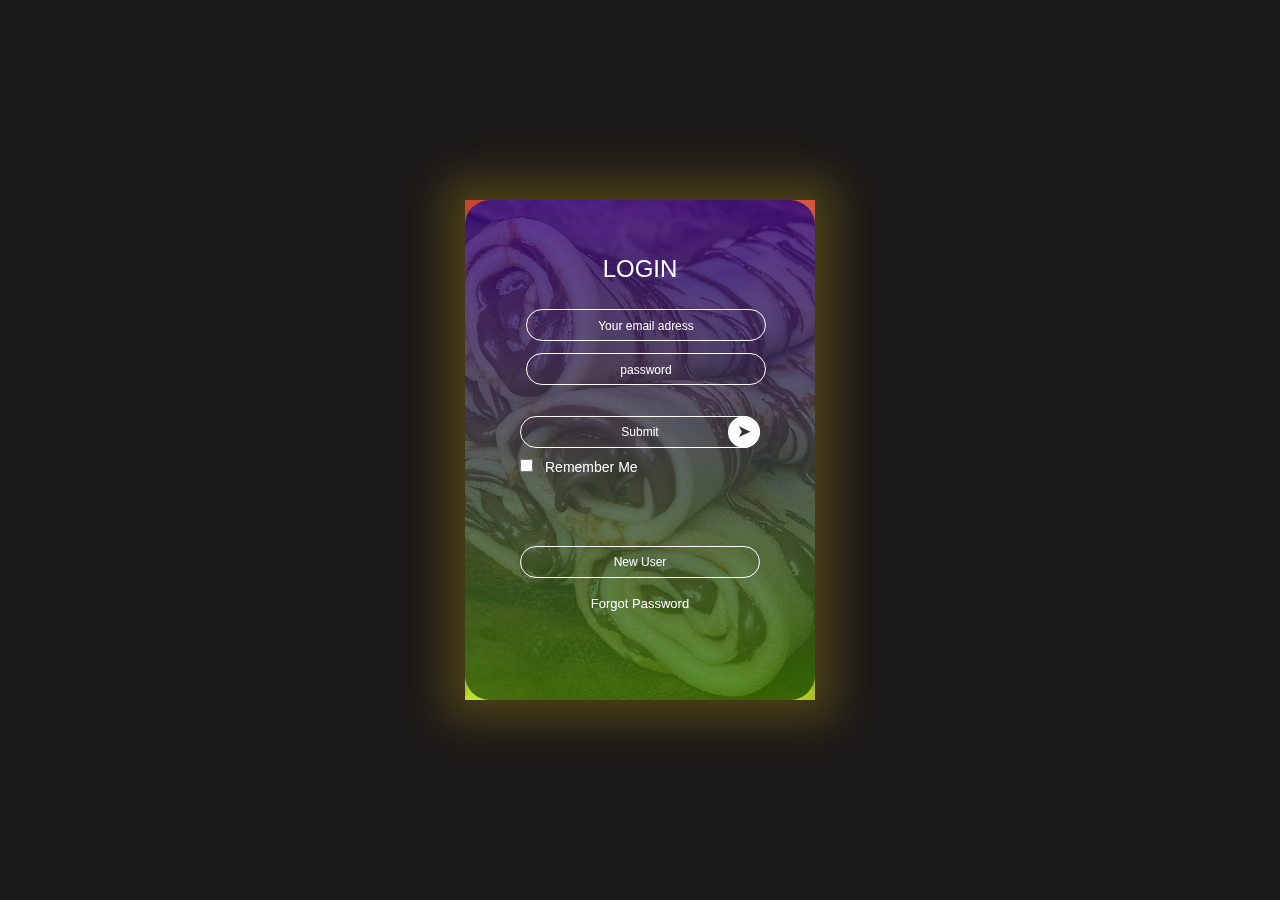
<file: index.html>
<!DOCTYPE html>

<html>
  <head>
    <title>Sign up</title>
    <link rel="stylesheet" href="css/regi.css">
  </head>

  <body>

    <div class="container">
      <div class="card">
        <div class="inner-box" id="card">
          <div class="card-front">
              <h2>LOGIN</h2>
              <form action="">
                <input type="email" class="input-box" placeholder="Your email adress" required>
                <input type="password" class="input-box" placeholder="password" required>
                <button type="submit" class="submit-btn">Submit</button>
                <input type="checkbox"><span>Remember Me</span>
              </form>
              <button type="button" class="btn" onclick="openRegister()">New User</button>
              <a href="#">Forgot Password</a>
          </div>
          <div class="card-back">
            <h2>REGISTER</h2>
            <form action="">
              <input type="text" class="input-box" placeholder="Your name" required>
              <input type="email" class="input-box" placeholder="Your email adress" required>
              <input type="password" class="input-box" placeholder="password" required>
              <button type="submit" class="submit-btn">Submit</button>
              <input type="checkbox"><span>Remember Me</span>
            </form>
            <button type="button" class="btn" onclick="openLogin()">I have an account</button>
            <a href="#">Forgot Password</a>
          </div>
        </div>
      </div>
    </div>

    <script>

          var card = document.getElementById("card");

          function openRegister(){
            card.style.transform = "rotateY(-180deg)";
          }

          function openLogin(){
            card.style.transform = "rotateY(0deg)";
          }


    </script>
    
  </body>
</html>
</file>
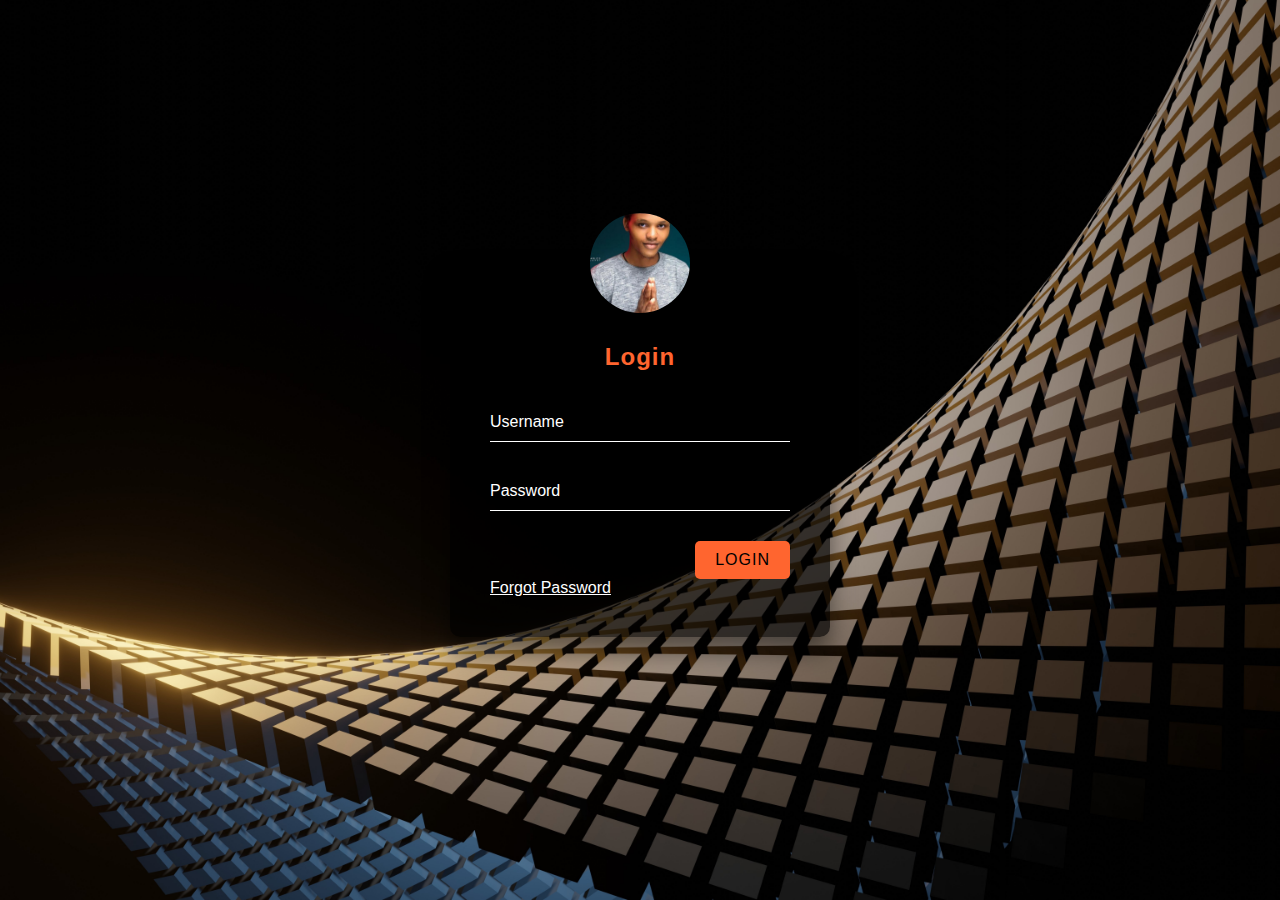
<file: loggreg/index.html>
<!DOCTYPE html>
<html lang="en">
<head>
    <meta charset="UTF-8">
    <meta http-equiv="X-UA-Compatible" content="IE=edge">
    <meta name="viewport" content="width=device-width, initial-scale=1.0">
    <title>Register</title>
    <link rel="stylesheet" href="sty.css" type="text/css">
</head>
<body>
    <script src="myscripts.js"></script>
     <div class="login-wrapper">
         <form id="home" action="" class="form">
             <img src="se.jpg" alt="">
             <h2>Login</h2>
             <div class="input-group">
                 <input type="text" name="loginUser" id="loginUser" required>
                 <label for="loginUser">Username</label>
             </div>
             <div class="input-group">
                 <input type="password" name="loginPassword" id="loginPassword" required>
                 <label for="loginPassword">Password</label>
             </div>
             
                 <a href="#subClick" id="lgbtn"><input type="button" value="Login" class="submit-btn" id="btnn" onclick="showDetails()"></a>
            
                 <a href="#forgot-pw" class="forgot-pw">Forgot Password</a>
         </form>

         <div id="forgot-pw">
            <form action="" class="form">
                <a href="#" class="close">&times;</a>
                <h2>Reset Password</h2>
                <div class="input-group">
                    <input type="email" name="email" id="email" required>
                    <label for="email">Email</label>
                </div>
                <input type="submit" value="submit" class="submit-btn">
            </form>
         </div>
         <div id="subClick">
            <div class="form">
                <a href="#" class="close">&times;</a>
                <h2>Your Details</h2>
                <div class="input-group">
                    <p id="userN">fg</p>
                    <p id="passs">fg</p>
                </div>
                <a href="#home"><input type="submit" value="back home" class="submit-btn"></a>
            </div>
         </div>
     </div>
</body>
</html>
</file>
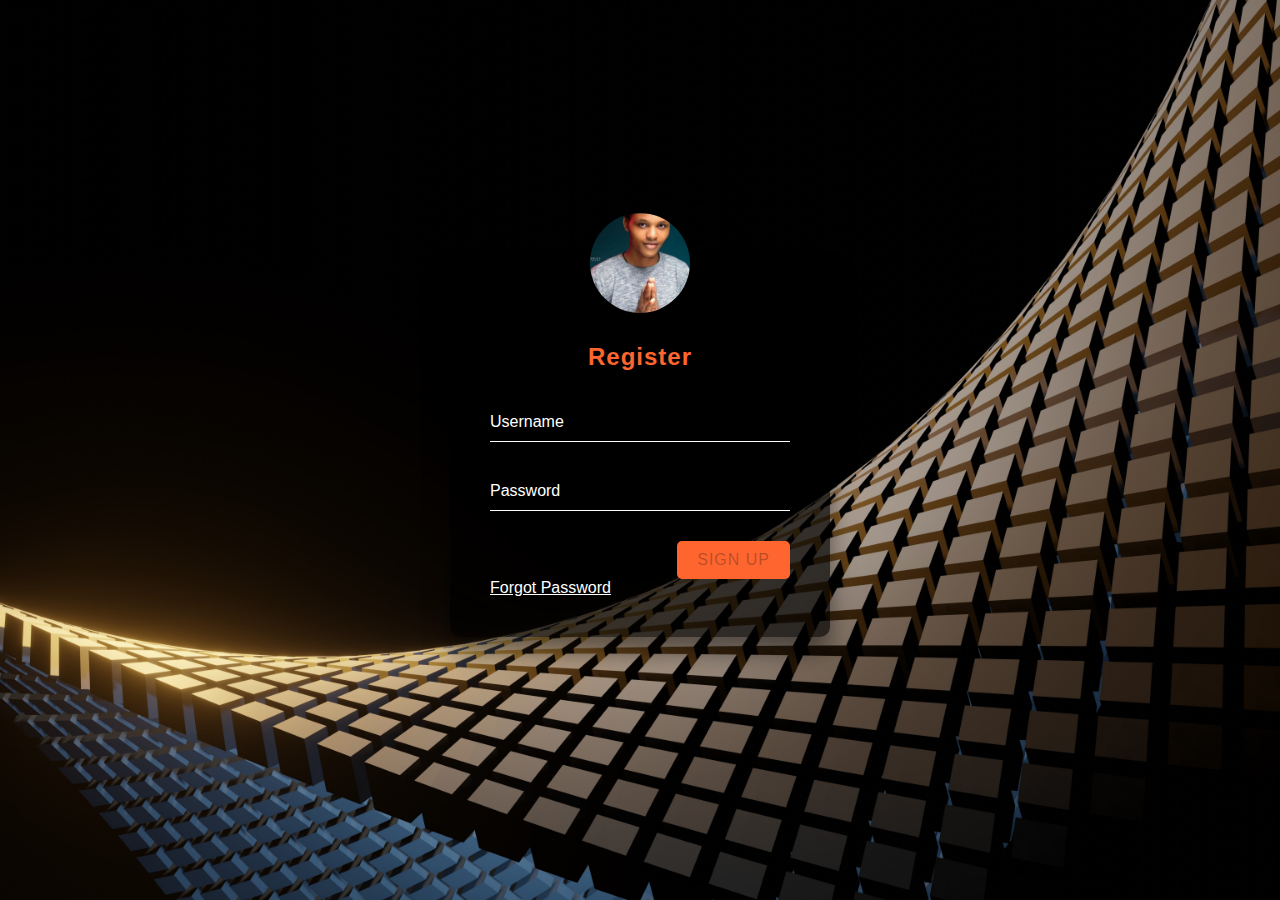
<file: loggregCopy/index.html>
<!DOCTYPE html>
<html lang="en">
<head>
    <meta charset="UTF-8">
    <meta http-equiv="X-UA-Compatible" content="IE=edge">
    <meta name="viewport" content="width=device-width, initial-scale=1.0">
    <title>Register</title>
    <link rel="stylesheet" href="sty.css" type="text/css">
    <script src="myscripts.js"></script>
</head>
<body>
     <div class="login-wrapper">
         <form id="home" action="dashboard.html" class="form">
             <img src="se.jpg" alt="">
             <h2>Register</h2>
             <div class="input-group">
                 <input type="text" name="loginUser" id="loginUser" onkeyup="checkFill()" required>
                 <label for="loginUser">Username</label>
             </div>
             <div class="input-group">
                 <input type="password" name="loginPassword" id="loginPassword" onkeyup="checkFill()" required>
                 <label for="loginPassword">Password</label>
             </div>
                 <input type="submit" value="sign up" class="submit-btn" id="btnn" onclick="showDetails()" disabled>
                 <a href="#forgot-pw" class="forgot-pw">Forgot Password</a>
         </form>

         <div id="forgot-pw">
            <form action="" class="form">
                <a href="#" class="close">&times;</a>
                <h2>Reset Password</h2>
                <div class="input-group">
                    <input type="email" name="email" id="email" required>
                    <label for="email">Email</label>
                </div>
                
                <input type="button" value="submit" class="submit-btn" disabled>
            </form>
         </div>
         
     </div>
</body>
</html>
</file>
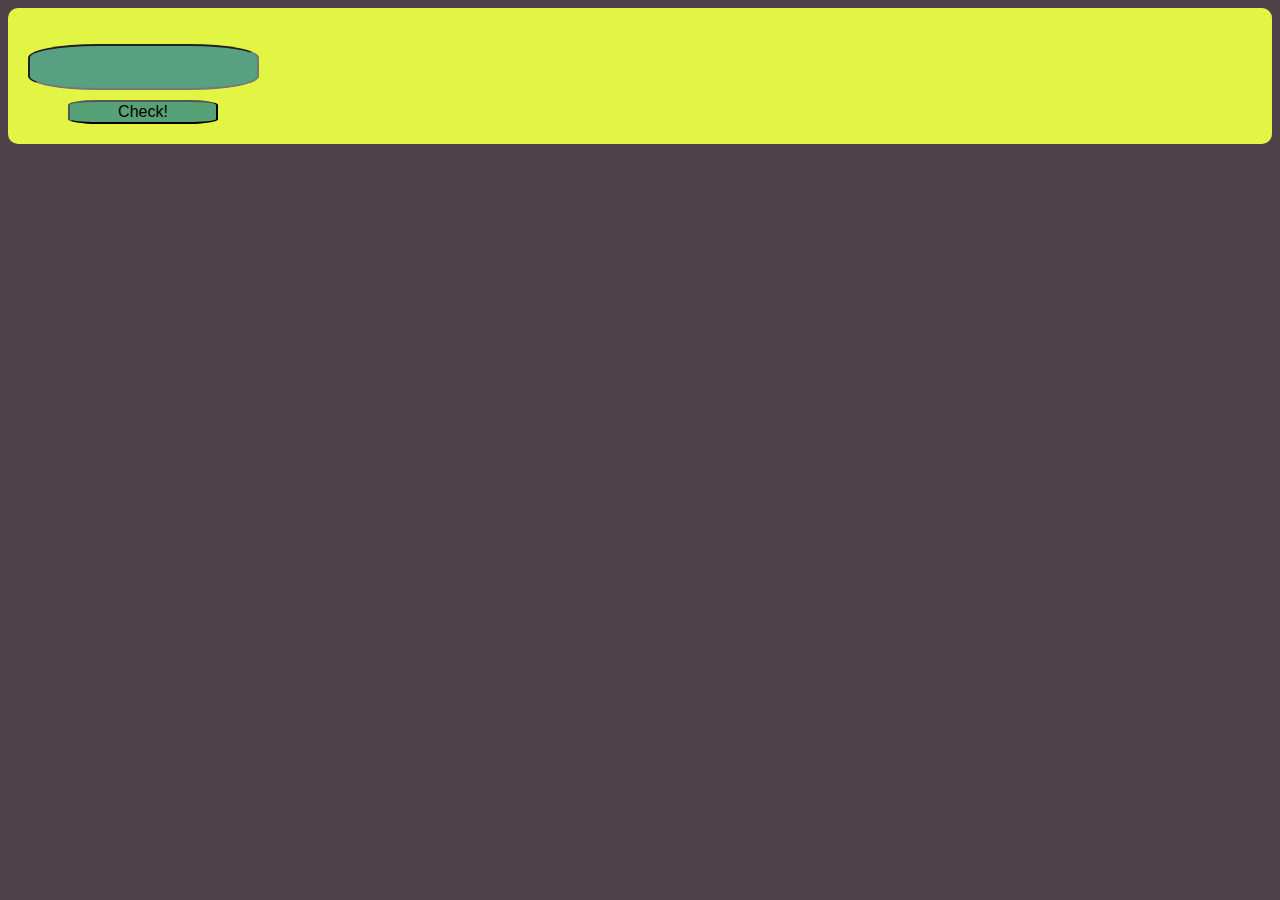
<file: Test.html>
<!DOCTYPE html>

<html>
  <head>
    <title>Display Text</title>
    <link rel="stylesheet" href="css/St.css">
   <!-- 
   <style>
       body{background-color: rgb(82, 69, 76);}
       .container{background-color: rgb(227, 245, 68);
            border-radius: 10px; top: 50%;padding: 20px;}
       .inputs{background: rgb(87, 161, 130);
             width: 200px; padding: 1em; border-radius: 30%;}
       .btn{ margin-top: 10px; width: 150px; font-size: 1rem; justify-content: center;
            border-radius: 20%;background-color: rgb(87, 161, 118);margin-left: 40px;}
       .display{background-color: lawngreen;}
    </style>
  -->
  </head>
  <body>

    <div class="container">
        <p id="display-text" class="display"> </p>
        <Input type="text" id="text-input" class="inputs"> <br>
        <button onclick="getInputValue( )" class="btn">Check! </button>
            
    </div>
    
    <script>
        function getInputValue (){
            const inputVal = document.getElementById("text-input"). value;
            return document.getElementById("display-text").innerHTML = inputVal;
        }
    </script>
  </body>
</html>
</file>
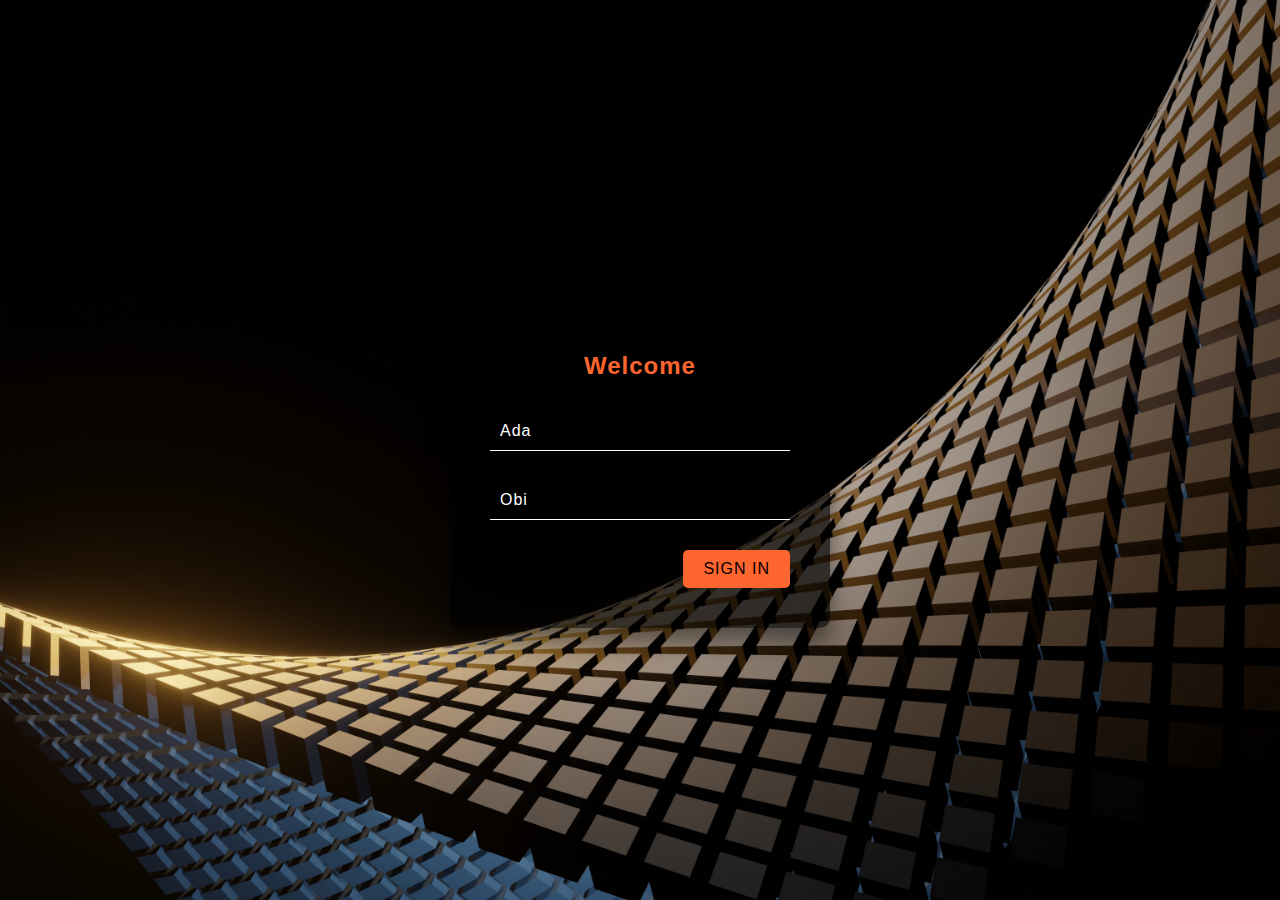
<file: loggregCopy/dashboard.html>
<!DOCTYPE html>
<html lang="en">
<head>
    <meta charset="UTF-8">
    <meta http-equiv="X-UA-Compatible" content="IE=edge">
    <meta name="viewport" content="width=device-width, initial-scale=1.0">
    <link rel="stylesheet" href="sty.css" type="text/css">
    <title>Dashboard</title>
    <script src="myscripts.js"></script>
</head>
<body>
    <div class="dash">
        <div class="form">
            <h2>Welcome</h2>
            <div class="input-group">

                <p><span id="userN">Ada </span></p>

                <p><span id="passs">Obi </span></p>

            </div>
            
                <a href="Login.html"><input type="button" value="sign in" class="submit-btn"></a>
           
        </div>
        
    </div>
</body>
</html>
</file>
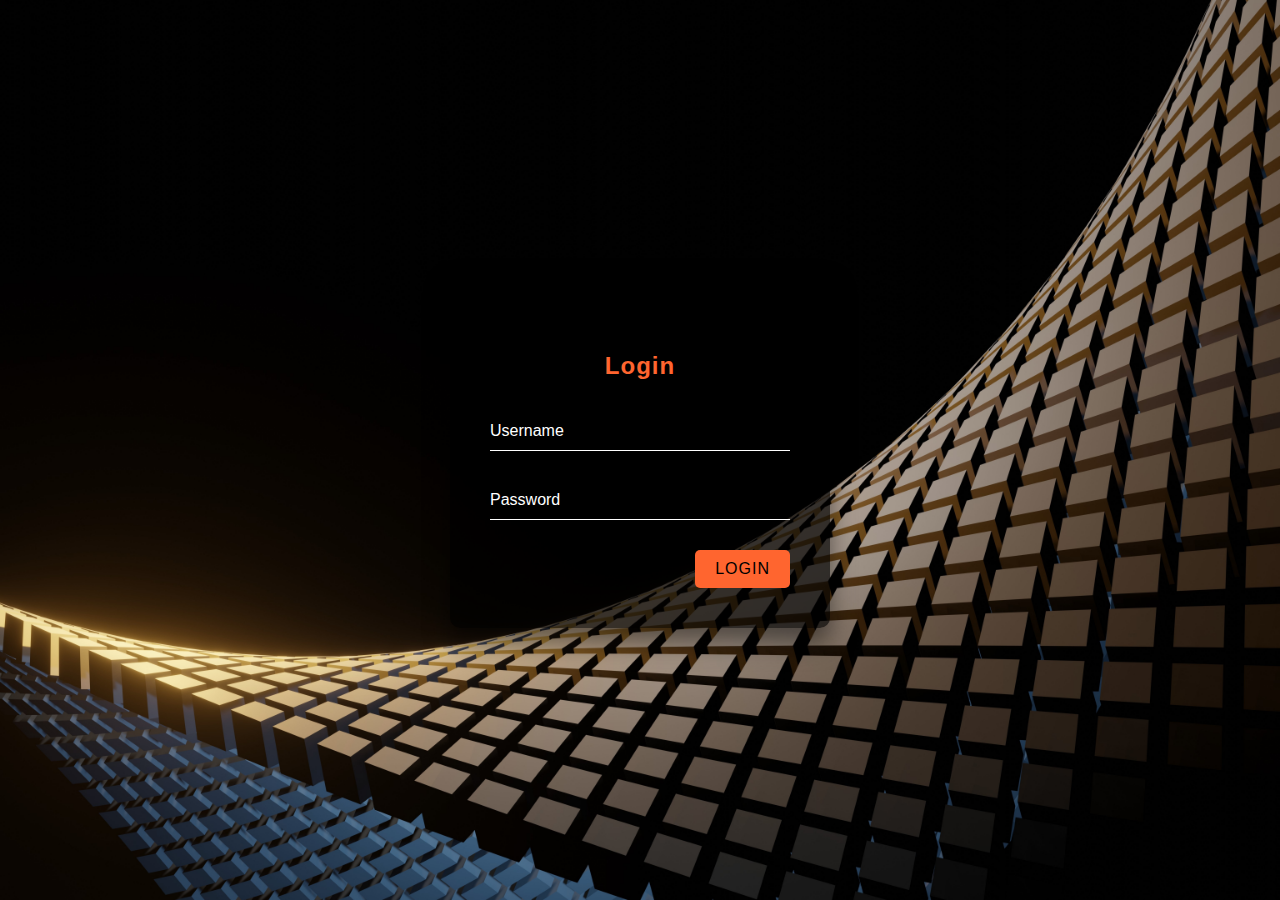
<file: loggregCopy/Login.html>
<!DOCTYPE html>
<html lang="en">
<head>
    <meta charset="UTF-8">
    <meta http-equiv="X-UA-Compatible" content="IE=edge">
    <meta name="viewport" content="width=device-width, initial-scale=1.0">
    <link rel="stylesheet" href="sty.css" type="text/css">
    <title>Login page</title>
    <script src="myscripts.js"></script>
</head>
<body>
    <div class="login-wrapper">
        <form class="form">
            <h2>Login</h2>
            <div class="input-group">
                <input type="text" name="loginUser" id="loginUser1" required>
                <label for="loginUser">Username</label>
            </div>
            <div class="input-group">
                <input type="password" name="loginPassword" id="loginPassword2" required>
                <label for="loginPassword">Password</label>
            </div>
            
                <input type="submit" value="Login" class="submit-btn">
        
        </form>
        
    </div>
</body>
</html>
</file>
<file: css/regi.css>
*{
    margin: 0;
    padding: 0;
}
.container{
    width: 100%;
    height: 100vh;
    font-family: sans-serif;
    background-color: rgb(27, 25, 25);
    color: #fff;
    display: flex;
    align-items: center;
    justify-content: center;

}

.card{
    background-image: linear-gradient(rgba(231, 71, 31, 0.8),rgba(25, 49, 156, 0.8),
    rgba(122, 1, 102, 0.8),rgba(188, 233, 24, 0.8)),url(yumy.jpg);
    width: 350px;
    height: 500px;
    box-shadow: 0 0 40px 20px rgba(221, 184, 20, 0.26);
    perspective: 1000px;

}

.inner-box{
    position: relative;
    width: 100%;
    height: 100%;
    transform-style: preserve-3d;
    transition: transform 1s;
    border-radius: 25px;

}

.card-front, .card-back{
    position: absolute;
    width: 100%;
    height: 100%;
    background-position: center;
    background-size: cover;
    background-image: linear-gradient(rgba(56, 3, 126, 0.8),rgba(56, 122, 1, 0.8)),url(yumy.jpg);
    padding: 55px;
    box-sizing: border-box;
    backface-visibility: hidden;
    border-radius: inherit;

}

.card-back{
    transform: rotateY(180deg);
}
.card h2{
    font-weight: normal;
    font-size: 24px;
    text-align: center;
    margin-bottom: 20px;
}

.input-box{
    width: 100%;
    background: transparent;
    border: 1px solid #fff;
    margin: 6px;
    height: 32px;
    border-radius: 20px;
    padding: 0 10px;
    box-sizing: border-box;
    outline: none;
    text-align: center;
    color: #fff;
    
}

::placeholder{
    color: #fff;
    font-size: 12px;
}

button{
    width:100%;
    background: transparent;
    border: 1px solid #fff;
    margin: 25px 0 10px;
    height: 32px;
    font-size: 12px;
    border-radius: 20px;
    padding: 0 10px;
    box-sizing: border-box;
    outline: none;
    color: #fff;
    cursor: pointer;
}

.submit-btn{
    position: relative;
}

.submit-btn::after{
    content: '\27a4';
    color: #333;
    line-height: 32px;
    font-size: 17px;
    height: 32px;
    width: 32px;
    border-radius: 50%;
    background: #fff;
    position: absolute;
    right: -1px;
    top: -1px;

}

span{
    font-size: 14px;
    margin-left: 12px;
}

.card .btn{
    margin-top: 70px;
}

.card a{
    color: #fff;
    text-decoration: none;
    display: block;
    text-align: center;
    font-size: 13px;
    margin-top: 8px;

}
</file>
<file: loggreg/sty.css>
* {
    margin: 0;
    padding: 0;
    box-sizing: border-box;
}

body {
    background: url(bbg.jpg) no-repeat center;
    background-size: cover;
    font-family: sans-serif;
}

.login-wrapper {
    height: 100vh;
    width: 100vw;
    display: flex;
    justify-content: center;
    align-items: center;
}

.form {
    position: relative;
    width: 100%;
    max-width: 380px;
    padding: 80px 40px 40px;
    background: rgba(0, 0, 0, 0.7);
    border-radius: 10px;
    color: #fff;
    box-shadow: 0 15px 25px rgba(0, 0, 0, 0.5);
}

.form::before{
    
    position: absolute;
    top: 0;
    left: 0;
    width: 50%;
    height: 100%;
    background: rgba(255, 255, 255, 0.08);
    transform: skewX(-26deg);
    transform-origin: bottom left;
    border-radius: 10px;
    pointer-events: none;

}

.form img{
    position: absolute;
    top: -50px;
    left: calc(50% - 50px);
    width: 100px;
    background: rgba(255, 255, 255, 0.8);
    border-radius: 50%;
}

.form h2 {
    text-align: center;
    letter-spacing: 1px;
    margin-bottom: 2rem;
    color: #ff652f;
}

.form .input-group {
    position: relative;
}

.form .input-group input{
    width: 100%;
    padding: 10px;
    font-size: 1rem;
    letter-spacing: 1px;
    margin-bottom: 30px;
    border: none;
    border-bottom: 1px solid #fff;
    outline: none;
    background-color: transparent;
    color: inherit;
}

.form .input-group label {
    position: absolute;
    top: 0;
    left: 0;
    padding: 10px 0;
    font-size: 1rem;
    pointer-events: none;
    transition: .3s ease-out;
}

.form .input-group input:focus + label,
.form .input-group input:valid + label {
    transform: translateY(-18px);
    color: #ff652f;
    font-size: .8rem;
}

/*.form .forgot-pw {
    text-align: center;
    text-decoration: none;
}*/

.submit-btn{
    display: block;
    margin-left: auto;
    border: none;
    outline: none;
    background: #ff652f;
    font-size: 1rem;
    text-transform: uppercase;
    letter-spacing: 1px;
    padding: 10px 20px;
    border-radius: 5px;
    cursor: pointer;
}


.forgot-pw {
    color: inherit;
}

#forgot-pw {
    display: flex;
    position:absolute;
    justify-content: center;
    align-content: center;
    top: 0;
    left: 0;
    right: 0;
    height: 0;
    z-index: 1;
    background: url(bgg.jpg) no-repeat center;
    opacity: 0;
    transition: 0.6s;

}

#forgot-pw:target {
    height: 100%;
    opacity: 1;
}

.close {
    position: absolute;
    right: 1.5rem;
    top: 0.5rem;
    font-size: 2rem;
    font-weight: 900;
    text-decoration: none;
    color: red;
}



/*===============================================================*/
/* This is for SubClick*/
/*===============================================================*/




.subClick {
    color: inherit;
}

#subClick {
    display: flex;
    position:absolute;
    justify-content: center;
    align-content: center;
    top: 0;
    left: 0;
    right: 0;
    height: 0;
    z-index: 1;
    background: url(bgg.jpg) no-repeat center;
    opacity: 0;
    transition: 0.6s;

}

#subClick .form .input-group p{
    width: 100%;
    padding: 10px;
    font-size: 1rem;
    letter-spacing: 1px;
    margin-bottom: 30px;
    border: none;
    border-bottom: 1px solid #fff;
    outline: none;
    background-color: transparent;
    color: inherit;
}

#subClick .form a {
    text-decoration: none;
}

#subClick:target {
    height: 100%;
    opacity: 1;
}

.flex{
    display: flex;
    justify-content: space-between;
    align-items: center;
    padding-bottom: 10px;
    width: 100%;
    padding: 10px;
    margin-bottom: 30px;
}

.flex a{
    text-decoration: none;
}

.form #lgbtn {
    text-decoration: none;
}
</file>
<file: loggregCopy/sty.css>
* {
    margin: 0;
    padding: 0;
    box-sizing: border-box;
}

body {
    background: url(bbg.jpg) no-repeat center;
    background-size: cover;
    font-family: sans-serif;
}

.login-wrapper {
    height: 100vh;
    width: 100vw;
    display: flex;
    justify-content: center;
    align-items: center;
}

.form {
    position: relative;
    width: 100%;
    max-width: 380px;
    padding: 80px 40px 40px;
    background: rgba(0, 0, 0, 0.7);
    border-radius: 10px;
    color: #fff;
    box-shadow: 0 15px 25px rgba(0, 0, 0, 0.5);
}

.form::before{
    
    position: absolute;
    top: 0;
    left: 0;
    width: 50%;
    height: 100%;
    background: rgba(255, 255, 255, 0.08);
    transform: skewX(-26deg);
    transform-origin: bottom left;
    border-radius: 10px;
    pointer-events: none;

}

.form img{
    position: absolute;
    top: -50px;
    left: calc(50% - 50px);
    width: 100px;
    background: rgba(255, 255, 255, 0.8);
    border-radius: 50%;
}

.form h2 {
    text-align: center;
    letter-spacing: 1px;
    margin-bottom: 2rem;
    color: #ff652f;
}

.form .input-group {
    position: relative;
}

.form .input-group input{
    width: 100%;
    padding: 10px;
    font-size: 1rem;
    letter-spacing: 1px;
    margin-bottom: 30px;
    border: none;
    border-bottom: 1px solid #fff;
    outline: none;
    background-color: transparent;
    color: inherit;
}

.form .input-group label {
    position: absolute;
    top: 0;
    left: 0;
    padding: 10px 0;
    font-size: 1rem;
    pointer-events: none;
    transition: .3s ease-out;
}

.form .input-group input:focus + label,
.form .input-group input:valid + label {
    transform: translateY(-18px);
    color: #ff652f;
    font-size: .8rem;
}

/*.form .forgot-pw {
    text-align: center;
    text-decoration: none;
}*/

.submit-btn{
    display: block;
    margin-left: auto;
    border: none;
    outline: none;
    background: #ff652f;
    font-size: 1rem;
    text-transform: uppercase;
    letter-spacing: 1px;
    padding: 10px 20px;
    border-radius: 5px;
    cursor: pointer;
}


.forgot-pw {
    color: inherit;
}

#forgot-pw {
    display: flex;
    position:absolute;
    justify-content: center;
    align-content: center;
    top: 0;
    left: 0;
    right: 0;
    height: 0;
    z-index: 1;
    background: url(bgg.jpg) no-repeat center;
    opacity: 0;
    transition: 0.6s;

}

#forgot-pw:target {
    height: 100%;
    opacity: 1;
}

.close {
    position: absolute;
    right: 1.5rem;
    top: 0.5rem;
    font-size: 2rem;
    font-weight: 900;
    text-decoration: none;
    color: red;
}

.flex{
    display: flex;
    justify-content: space-between;
    align-items: center;
    padding-bottom: 10px;
    width: 100%;
    padding: 10px;
    margin-bottom: 30px;
}

.flex a{
    text-decoration: none;
}

.form #lgbtn {
    text-decoration: none;
}


/*===============================================================*/
/* This is for Dashboard*/
/*===============================================================*/




.dash {
        height: 100vh;
        width: 100vw;
        display: flex;
        justify-content: center;
        align-items: center;
}

.dash .form .input-group p{
    width: 100%;
    padding: 10px;
    font-size: 1rem;
    letter-spacing: 1px;
    margin-bottom: 30px;
    border: none;
    border-bottom: 1px solid #fff;
    outline: none;
    background-color: transparent;
}

.dash .form a {
text-decoration: none;
}

.dash:target {
    height: 100%;
    opacity: 0;
}



/*
======================================================
============Login=================================
======================================================
*/
</file>
<file: css/St.css>
body{
    background-color: rgb(78, 67, 73);
}

.container{
    background-color: rgb(227, 245, 68);
    border-radius: 10px;
    top: 50%;
    padding: 20px;
}

.inputs{
    background: rgb(87, 161, 130);
    width: 200px;
    padding: 1em; 
    border-radius: 30%;
}

button{ 
    margin-top: 10px;
    width: 150px;
    font-size: 1rem; 
    justify-content: center;
    border-radius: 20%;
    background-color: rgb(87, 161, 118);
    margin-left: 40px;
}

.display{
    background-color: lawngreen;
}
</file>
